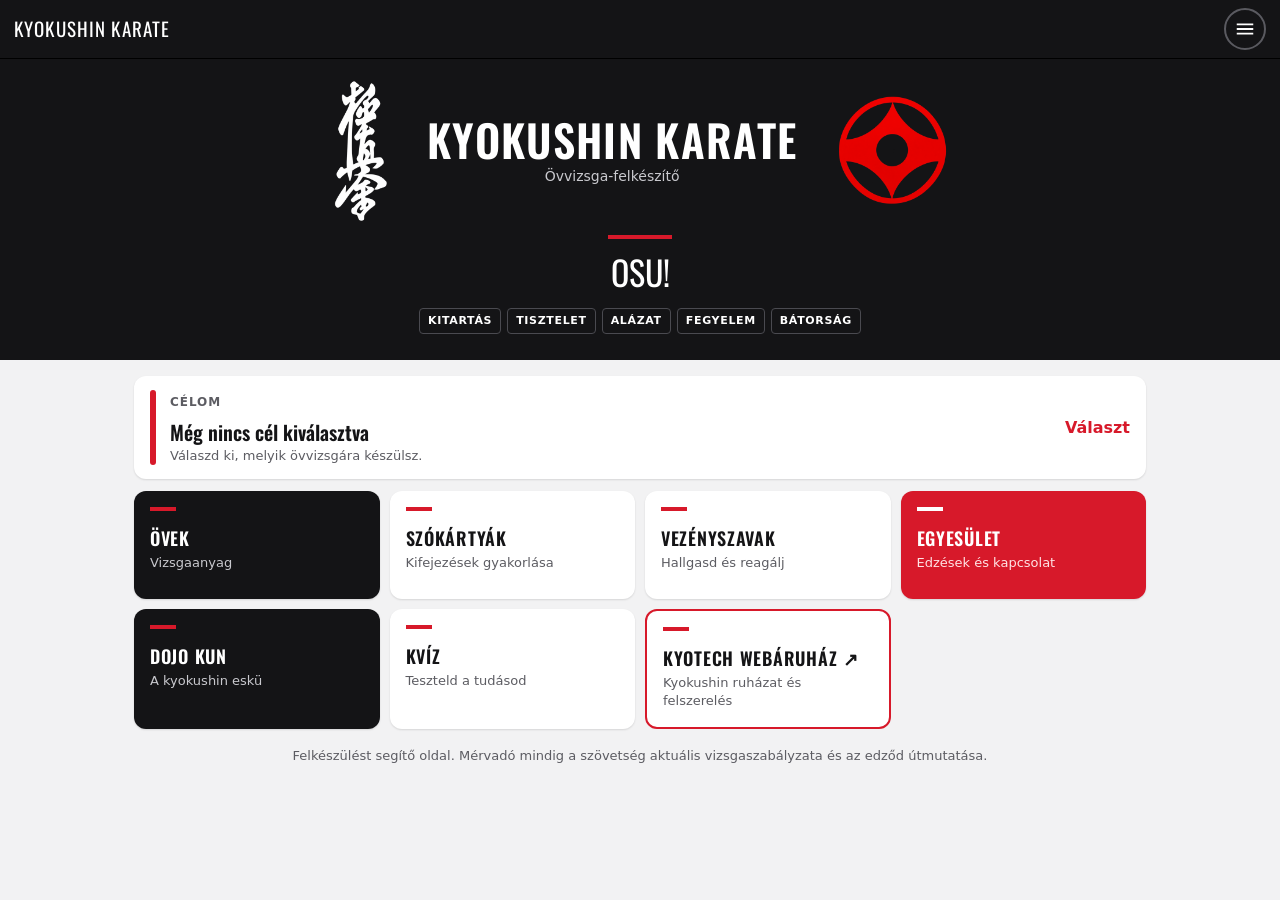
<file: index.html>
<!DOCTYPE html>
<html lang="hu">
<head>
  <meta charset="utf-8">
  <meta name="viewport" content="width=device-width, initial-scale=1, viewport-fit=cover">
  <meta name="theme-color" content="#141416">
  <meta name="description" content="Kyokushin karate övvizsga-felkészítő: vizsgaanyag övenként, technikák, katák, japán kifejezések, kvíz, edzések.">
  <title>Kyokushin Karate – Övvizsga-felkészítő</title>
  <link rel="preconnect" href="https://fonts.googleapis.com">
  <link rel="preconnect" href="https://fonts.gstatic.com" crossorigin>
  <link rel="stylesheet" href="https://fonts.googleapis.com/css2?family=Oswald:wght@500;600&display=swap">
  <link rel="stylesheet" href="css/style.css">
  <link rel="icon" href="data:image/svg+xml,%3Csvg xmlns='http://www.w3.org/2000/svg' viewBox='0 0 100 100'%3E%3Crect width='100' height='100' rx='18' fill='%23141416'/%3E%3Ccircle cx='50' cy='50' r='34' fill='%23d7192a'/%3E%3Ctext x='50' y='64' font-size='40' text-anchor='middle' fill='white' font-family='serif'%3E%E6%A5%B5%3C/text%3E%3C/svg%3E">
</head>
<body>
  <header class="felso">
    <a id="vissza-gomb" class="kor-gomb" href="#" aria-label="Vissza" hidden>←</a>
    <a class="marka" href="#">Kyokushin Karate</a>
    <button id="menu-gomb" class="kor-gomb" aria-label="Menü" aria-expanded="false" aria-controls="menu">
      <svg viewBox="0 0 24 24" aria-hidden="true"><path d="M3 6h18v2H3zm0 5h18v2H3zm0 5h18v2H3z"/></svg>
    </button>
  </header>

  <div id="menu-hatter"></div>
  <nav id="menu" aria-label="Főmenü">
    <div class="menu-cim">Menü</div>
    <div id="menu-lista"></div>
  </nav>

  <main id="tartalom"></main>
  <div id="uzenet" role="status" aria-live="polite"></div>

  <script src="js/adatok.js"></script>
  <script src="js/egyesulet.js"></script>
  <script src="js/media.js"></script>
  <script src="js/app.js"></script>
</body>
</html>
</file>
<file: css/style.css>
:root {
  --sotet: #141416;
  --sotet2: #2e2e33;
  --piros: #d7192a;
  --hatter: #f2f2f3;
  --tinta: #141416;
  --tinta2: #3d3d42;
  --szurke: #5c5c62;
  --vilagosszurke: #c9c9ce;
  --kek: #0047a0;
  --zold: #2e7d32;
  --rossz: #c62828;
  --halvany: #e8e8ec;
  --rozsa: #fbe6e8;
  --cim: "Oswald", "Arial Narrow", sans-serif;
  --szoveg: system-ui, -apple-system, "Segoe UI", Roboto, sans-serif;
  --szeles: 1040px;
}

* { box-sizing: border-box; }
html { -webkit-text-size-adjust: 100%; }
body {
  margin: 0;
  font-family: var(--szoveg);
  font-size: 16px;
  line-height: 1.45;
  color: var(--tinta);
  background: var(--hatter);
  padding-bottom: env(safe-area-inset-bottom);
}
a { color: inherit; text-decoration: none; }
button { font: inherit; color: inherit; cursor: pointer; border: 0; background: none; padding: 0; }
h1, h2, h3 { margin: 0; font-family: var(--cim); font-weight: 600; letter-spacing: .03em; }
p { margin: .4em 0; }
ul { margin: .4em 0; padding-left: 1.2em; }
li { margin: .15em 0; }
:focus-visible { outline: 3px solid var(--piros); outline-offset: 2px; }

/* ---------- Felső sáv és menü ---------- */
.felso {
  position: sticky; top: 0; z-index: 20;
  display: flex; align-items: center; gap: 10px;
  padding: calc(8px + env(safe-area-inset-top)) max(14px, env(safe-area-inset-right)) 8px max(14px, env(safe-area-inset-left));
  background: var(--sotet); color: #fff;
  border-bottom: 1px solid #000;
}
.felso .marka { flex: 1; font-family: var(--cim); font-size: 19px; letter-spacing: .06em; text-transform: uppercase; white-space: nowrap; overflow: hidden; text-overflow: ellipsis; }
.felso .marka b { color: var(--piros); }
.kor-gomb {
  width: 42px; height: 42px; border-radius: 50%; border: 2px solid #5a5a60;
  display: inline-flex; align-items: center; justify-content: center; font-size: 20px; color: #fff; flex: none;
}
.kor-gomb[hidden] { display: none; }
.kor-gomb svg { width: 22px; height: 22px; fill: #fff; }

#menu-hatter { position: fixed; inset: 0; background: rgba(0,0,0,.5); z-index: 30; opacity: 0; pointer-events: none; transition: opacity .2s; }
#menu {
  position: fixed; top: 0; right: 0; bottom: 0; width: min(320px, 86vw); z-index: 31;
  background: var(--sotet); color: #fff; transform: translateX(100%); transition: transform .25s;
  padding: calc(18px + env(safe-area-inset-top)) 0 18px; overflow-y: auto;
}
.menu-nyitva #menu { transform: none; }
.menu-nyitva #menu-hatter { opacity: 1; pointer-events: auto; }
#menu .menu-cim { padding: 0 22px 12px; font-family: var(--cim); font-size: 22px; text-transform: uppercase; letter-spacing: .05em; }
#menu .menu-cim::after { content: ""; display: block; width: 56px; height: 4px; background: var(--piros); margin-top: 10px; }
#menu-lista a { display: block; padding: 14px 22px; font-size: 17px; border-left: 4px solid transparent; }
#menu-lista a:hover { background: var(--sotet2); }
#menu-lista a.aktiv { border-left-color: var(--piros); background: var(--sotet2); font-weight: 700; }
#menu-lista a.kulso { margin-top: 10px; border-top: 1px solid #333; color: #ffd1d5; }

/* ---------- Fejlécek ---------- */
.hero, .kopf { background: var(--sotet); color: #fff; }
.hero { text-align: center; padding: 22px 16px 26px; }
.hero-sor { display: flex; align-items: center; justify-content: center; gap: clamp(10px, 4vw, 40px); max-width: 760px; margin: 0 auto; }
.hero-cim { flex: 0 1 auto; min-width: 0; }
.hero .logo { object-fit: contain; flex: none; }
.hero .logo.bal { height: clamp(84px, 22vw, 140px); width: auto; }
.hero .logo.jobb { width: clamp(64px, 17vw, 110px); height: auto; }
.hero h1 { font-size: clamp(24px, 6.4vw, 44px); text-transform: uppercase; line-height: 1.1; }
.hero-al { color: var(--vilagosszurke); font-size: 14px; margin: 2px 0 0; }
.piros-vonal { width: 64px; height: 4px; background: var(--piros); margin-top: 12px; }
.piros-vonal.kozep { margin: 14px auto 0; }
.osu { font-family: var(--cim); font-size: 34px; text-transform: uppercase; margin-top: 8px; }
.osu.sotet-szoveg { color: var(--tinta); text-align: center; margin: 18px 0 8px; }
.ertekek { display: flex; flex-wrap: wrap; justify-content: center; gap: 6px; margin-top: 12px; }
.ertekek span { border: 1px solid #4a4a50; border-radius: 4px; padding: 4px 8px; font-size: 11px; font-weight: 700; letter-spacing: .06em; text-transform: uppercase; }

.kopf { padding: 18px max(16px, calc((100% - var(--szeles)) / 2 + 16px)) 16px; }
.kopf-sor { display: flex; align-items: center; gap: 14px; }
.kopf-cim { flex: 1; min-width: 0; }
.kopf h1 { font-size: clamp(22px, 5vw, 30px); text-transform: uppercase; }
.kopf p { color: var(--vilagosszurke); font-size: 14px; margin: 4px 0 0; }
.szamlalo { font-weight: 700; color: var(--vilagosszurke); }
.fulek { display: flex; gap: 4px; overflow-x: auto; margin: 12px -4px -16px; scrollbar-width: none; }
.fulek::-webkit-scrollbar { display: none; }
.fulek a {
  font-family: var(--cim); text-transform: uppercase; letter-spacing: .04em; font-size: 16px;
  padding: 10px 12px 12px; color: #9a9aa0; border-bottom: 4px solid transparent; white-space: nowrap;
}
.fulek a.aktiv { color: #fff; border-bottom-color: var(--piros); }
.halado { display: flex; justify-content: space-between; margin-top: 14px; font-size: 13px; color: var(--vilagosszurke); }
.halado b { color: #fff; }
.savsav { height: 8px; background: var(--sotet2); border-radius: 4px; overflow: hidden; margin-top: 6px; }
.savsav span { display: block; height: 100%; background: var(--piros); border-radius: 4px; transition: width .3s; }
.savsav.vekony { height: 4px; border-radius: 0; margin: 0; background: #dcdce0; }

/* ---------- Tartalom ---------- */
.doboz { max-width: var(--szeles); margin: 0 auto; padding: 16px max(14px, env(safe-area-inset-left)) 28px; }
.doboz.keskeny { max-width: 720px; }
.doboz.kozep { text-align: center; }
.racs { display: grid; grid-template-columns: 1fr; gap: 10px; margin-bottom: 10px; }
@media (min-width: 700px) {
  .racs { grid-template-columns: repeat(2, 1fr); }
  .racs.szeles { grid-template-columns: 1fr; }
}
@media (min-width: 1000px) { .racs.szeles { grid-template-columns: repeat(2, 1fr); } }

.kartya { background: #fff; border-radius: 12px; padding: 14px 16px; box-shadow: 0 1px 2px rgba(0,0,0,.12); margin-bottom: 10px; }
.racs > .kartya { margin-bottom: 0; }
.kartya.halvany { background: var(--halvany); box-shadow: none; }
.kartya.rozsa { background: var(--rozsa); box-shadow: none; }
.kartya.sotet { background: var(--sotet); color: #fff; }
.kartya.sotet p { color: var(--vilagosszurke); }
.kartya.pirosk { background: var(--piros); color: #fff; }
.kartya.pirosk h2 { font-size: 22px; text-transform: uppercase; }
.kartya.kozep { text-align: center; }
.kartya h2 { font-size: 22px; }
.kartya h3 { font-size: 19px; }
.kartya-fej { display: flex; align-items: center; gap: 10px; justify-content: space-between; }
.abschnitt { font-size: 12px; font-weight: 700; letter-spacing: .08em; text-transform: uppercase; color: var(--szurke); margin: 4px 0 6px; }
.abschnitt.piros { color: var(--piros); }
.doboz > .abschnitt { margin-top: 12px; }
.kata-cim { font-family: var(--cim); font-size: 21px; margin: 4px 0 0; }
.kiemelt { font-weight: 700; }
.kiemelt.nagy { font-size: 19px; margin: 10px 0 14px; }
.megjegyzes { font-size: 13px; color: var(--szurke); }
.szurke { color: var(--szurke); font-size: 14px; }
.labjegy { text-align: center; color: var(--szurke); font-size: 13px; margin-top: 18px; }
.labjegy.kicsi { font-size: 12px; margin-top: 6px; }
.link { display: inline-block; color: var(--piros); font-weight: 700; padding: 10px 0 4px; }
.link-gomb { color: var(--piros); font-weight: 700; padding: 10px 12px; }
.kiejt { color: var(--kek); font-weight: 700; font-size: 13px; }
.kiejt.nagy { font-size: 16px; }

/* Cél kártya és csempék */
.cel-kartya { display: flex; align-items: center; gap: 14px; background: #fff; border-radius: 12px; padding: 14px 16px; box-shadow: 0 1px 2px rgba(0,0,0,.12); margin-bottom: 12px; }
.cel-csik { width: 6px; align-self: stretch; min-height: 56px; border-radius: 3px; flex: none; }
.cel-szoveg { flex: 1; min-width: 0; display: flex; flex-direction: column; }
.cel-szoveg strong { font-family: var(--cim); font-size: 20px; font-weight: 600; }
.cel-szoveg small { color: var(--szurke); font-size: 13px; }
.cel-gomb { color: var(--piros); font-weight: 700; }

.csempek { display: grid; grid-template-columns: repeat(2, 1fr); gap: 10px; }
@media (min-width: 700px) { .csempek { grid-template-columns: repeat(3, 1fr); } }
@media (min-width: 1000px) { .csempek { grid-template-columns: repeat(4, 1fr); } }
.csempe { display: flex; flex-direction: column; min-height: 108px; padding: 16px; border-radius: 12px; background: #fff; box-shadow: 0 1px 2px rgba(0,0,0,.12); transition: transform .1s; }
.csempe:active { transform: scale(.98); }
.csempe .jel { width: 26px; height: 4px; background: var(--piros); }
.csempe strong { font-family: var(--cim); font-weight: 600; text-transform: uppercase; letter-spacing: .04em; font-size: 18px; margin-top: 14px; }
.csempe small { color: var(--szurke); font-size: 13px; margin-top: 2px; }
.csempe.sotet { background: var(--sotet); color: #fff; }
.csempe.sotet small { color: var(--vilagosszurke); }
.csempe.piros { background: var(--piros); color: #fff; }
.csempe.piros .jel { background: #fff; }
.csempe.piros small { color: #ffe3e5; }
.csempe.kulso { background: #fff; border: 2px solid var(--piros); box-shadow: none; }

/* Övek */
.ovminta { position: relative; display: inline-flex; align-items: center; width: 50px; height: 18px; border-radius: 3px; border: 1px solid rgba(0,0,0,.25); flex: none; overflow: hidden; }
.ovminta span { display: block; width: 100%; height: 33%; }
.ovminta.nagy { width: 64px; height: 22px; border-color: rgba(255,255,255,.5); }
.kopf .ovminta { border-color: rgba(255,255,255,.5); }
.ov-sor { display: flex; align-items: center; gap: 12px; padding: 10px 12px; min-height: 58px; border-radius: 10px; background: #fff; box-shadow: 0 1px 2px rgba(0,0,0,.12); }
.ov-sor.aktiv { background: var(--sotet); color: #fff; }
.ov-sor.aktiv small { color: var(--vilagosszurke); }
.ov-szoveg { flex: 1; min-width: 0; display: flex; flex-direction: column; }
.ov-szoveg strong { font-family: var(--cim); font-weight: 600; font-size: 18px; }
.ov-szoveg small { color: var(--szurke); font-size: 13px; }
.cimke { background: var(--piros); color: #fff; font-size: 12px; font-weight: 700; padding: 3px 8px; border-radius: 4px; }
.nyil { font-size: 24px; font-weight: 700; color: var(--szurke); padding-left: 6px; }
.ov-sor.aktiv .nyil { color: #fff; }

.cel-kapcsolo { width: 100%; display: flex; align-items: center; text-align: left; gap: 10px; padding: 12px 16px; min-height: 58px; margin-bottom: 12px; border-radius: 12px; background: #fff; border: 2px solid var(--piros); }
.cel-kapcsolo span { flex: 1; display: flex; flex-direction: column; }
.cel-kapcsolo small { color: var(--szurke); }
.cel-kapcsolo b { font-size: 24px; color: var(--piros); }
.cel-kapcsolo.aktiv { background: var(--sotet); border-color: var(--sotet); color: #fff; }
.cel-kapcsolo.aktiv small { color: var(--vilagosszurke); }
.cel-kapcsolo.aktiv b { color: #fff; }

/* Bejegyzések (technika / szó) */
.bejegyzes { display: flex; align-items: center; gap: 10px; background: #fff; border-radius: 12px; box-shadow: 0 1px 2px rgba(0,0,0,.12); padding: 10px 12px 10px 14px; }
.bej-link { flex: 1; min-width: 0; display: flex; align-items: center; }
.bej-szoveg { flex: 1; min-width: 0; }
.bej-jp { font-weight: 700; font-size: 18px; }
.bej-hu { color: var(--tinta2); font-size: 14px; }
.bej-extra { color: var(--szurke); font-size: 12px; }
.ismetles { margin-top: 12px; }
.ismetles > summary { color: var(--piros); font-weight: 700; padding: 12px 0; cursor: pointer; list-style: none; }
.ismetles > summary::before { content: "▸  "; }
.ismetles[open] > summary::before { content: "▾  "; }
.ismetles > summary::-webkit-details-marker { display: none; }

.hanggomb { width: 44px; height: 44px; border-radius: 50%; background: var(--sotet); display: inline-flex; align-items: center; justify-content: center; flex: none; }
.hanggomb svg { width: 22px; height: 22px; fill: #fff; }
.hanggomb.nagy { width: 60px; height: 60px; }
.hanggomb.nagy svg { width: 30px; height: 30px; }
.hanggomb.kicsi { width: 38px; height: 38px; }
.hanggomb.kicsi svg { width: 19px; height: 19px; }

/* Technika, kata */
.tech-fej, .kata-fej { display: flex; align-items: center; gap: 12px; justify-content: space-between; }
.tech-nev { font-size: clamp(26px, 7vw, 34px); font-weight: 600; }
.kata h2 { font-size: 24px; }
.kanji { color: var(--piros); font-weight: 700; margin-top: 2px; }
.media { margin: 12px 0; display: grid; gap: 10px; }
.media-kep { width: 100%; border-radius: 12px; background: #fff; display: block; }
.media-video { width: 100%; border-radius: 12px; background: #000; display: block; max-height: 70vh; }
.helyorzo { border: 2px dashed var(--vilagosszurke); border-radius: 10px; background: #f7f7f8; min-height: 130px; display: flex; flex-direction: column; align-items: center; justify-content: center; text-align: center; color: var(--szurke); padding: 12px; gap: 4px; }
.helyorzo span { font-size: 12px; }

/* Ellenőrzőlista */
.pipa { width: 100%; display: flex; align-items: center; gap: 14px; text-align: left; background: #fff; border-radius: 12px; box-shadow: 0 1px 2px rgba(0,0,0,.12); padding: 12px 14px; min-height: 58px; }
.pipa > span:last-child { flex: 1; display: flex; flex-direction: column; }
.pipa small { color: var(--szurke); font-size: 13px; }
.doboz-pipa { width: 28px; height: 28px; border-radius: 6px; border: 2px solid #b8b8be; display: inline-flex; align-items: center; justify-content: center; color: #fff; font-weight: 700; flex: none; }
.pipa.be .doboz-pipa { background: var(--zold); border-color: var(--zold); }

/* Egyesület */
.klub-fej h2 { font-size: 22px; }
.varos { font-size: 24px; text-transform: uppercase; margin-top: 2px; }
.napok { display: grid; grid-template-columns: repeat(auto-fill, minmax(92px, 1fr)); gap: 8px; margin-top: 10px; }
.nap { background: var(--sotet); color: #fff; border-radius: 8px; padding: 10px 4px; text-align: center; display: flex; flex-direction: column; }
.nap b { font-family: var(--cim); font-size: 20px; }
.nap small { color: var(--vilagosszurke); font-size: 11px; }
.nap span { font-weight: 700; font-size: 13px; }
.kapcsolat a { display: flex; justify-content: space-between; gap: 12px; padding: 13px 0; border-bottom: 1px solid #e6e6e9; }
.kapcsolat a:last-child { border-bottom: 0; }
.kapcsolat b { text-align: right; }

/* Dojo Kun */
.kun { display: flex; align-items: center; gap: 14px; background: #fff; border-radius: 12px; box-shadow: 0 1px 2px rgba(0,0,0,.12); padding: 14px; margin-bottom: 8px; }
.kun b { width: 40px; height: 40px; border-radius: 50%; background: var(--piros); color: #fff; font-family: var(--cim); font-size: 20px; display: inline-flex; align-items: center; justify-content: center; flex: none; }
.kun p { margin: 0; }

/* Gombok */
.fogomb { display: flex; align-items: center; justify-content: center; width: 100%; min-height: 56px; margin-top: 14px; border-radius: 12px; background: var(--piros); color: #fff; font-family: var(--cim); font-size: 18px; text-transform: uppercase; letter-spacing: .06em; }
.fogomb.sotet { background: var(--sotet); }
.keret-gomb, .zold-gomb { display: flex; flex-direction: column; align-items: center; justify-content: center; min-height: 64px; border-radius: 12px; font-weight: 700; font-size: 16px; }
.keret-gomb { border: 2px solid var(--sotet); background: #fff; }
.keret-gomb.piros { border-color: var(--piros); color: var(--piros); margin-top: 14px; min-height: 52px; }
.zold-gomb { background: var(--zold); color: #fff; }
.keret-gomb small, .zold-gomb small { font-weight: 400; font-size: 13px; }
.ket-gomb { display: grid; grid-template-columns: 1fr 1fr; gap: 10px; margin-top: 14px; }

/* Szókártyák */
.szokartya { background: #fff; border-radius: 16px; box-shadow: 0 2px 6px rgba(0,0,0,.15); min-height: 320px; padding: 22px; display: flex; flex-direction: column; align-items: center; justify-content: center; text-align: center; gap: 8px; cursor: pointer; user-select: none; }
.szokartya small { color: var(--szurke); margin-top: 10px; }
.sk-jp { font-family: var(--cim); font-size: clamp(28px, 8vw, 40px); font-weight: 600; }
.sk-hu { font-family: var(--cim); font-size: clamp(24px, 7vw, 34px); font-weight: 600; }
.szokartya.hatul { background: var(--sotet); color: #fff; }
.szokartya.hatul p { color: var(--vilagosszurke); }
.szokartya.hatul .abschnitt { color: var(--vilagosszurke); }

/* Vezényszavak */
.sotet-oldal { background: var(--sotet); color: #fff; min-height: calc(100vh - 60px); }
.sotet-oldal .kopf { border-bottom: 1px solid #222; }
.nagy-hang { width: 140px; height: 140px; border-radius: 50%; background: var(--piros); display: inline-flex; align-items: center; justify-content: center; margin-top: 8px; }
.nagy-hang svg { width: 64px; height: 64px; fill: #fff; }
.kmd-szo { font-family: var(--cim); font-size: 32px; margin-top: 14px; }
.kmd-kiejt { color: var(--vilagosszurke); font-weight: 700; }
.rejtett { visibility: hidden; }
.kmd-allas { color: var(--vilagosszurke); font-size: 14px; margin-top: 10px; }

/* Válaszgombok */
.valaszok { display: grid; grid-template-columns: 1fr; gap: 10px; margin-top: 16px; text-align: center; }
@media (min-width: 700px) { .valaszok { grid-template-columns: 1fr 1fr; } }
.valasz { min-height: 62px; border-radius: 12px; background: var(--sotet2); color: #fff; font-size: 17px; padding: 10px 12px; display: flex; flex-direction: column; align-items: center; justify-content: center; font-weight: 700; }
.valaszok.vilagos .valasz { background: var(--sotet); }
.valasz small { font-weight: 400; font-size: 13px; opacity: .85; }
.valasz.jo { background: var(--zold) !important; }
.valasz.rossz { background: var(--rossz) !important; }

/* Kvíz */
.kerdes { text-align: center; display: flex; flex-direction: column; align-items: center; gap: 6px; padding: 18px; }
.kat-cimke { background: var(--piros); color: #fff; font-size: 12px; font-weight: 700; letter-spacing: .05em; text-transform: uppercase; padding: 3px 10px; border-radius: 4px; }
.feladat { color: var(--szurke); }
.kerdes h2 { font-size: 28px; }
.kerdes h2.hosszu { font-size: 21px; }

/* Üzenet */
#uzenet { position: fixed; left: 50%; bottom: calc(18px + env(safe-area-inset-bottom)); transform: translate(-50%, 40px); max-width: min(520px, 92vw); background: #222; color: #fff; padding: 12px 16px; border-radius: 10px; font-size: 14px; opacity: 0; pointer-events: none; transition: all .25s; z-index: 40; }
#uzenet.lathato { opacity: 1; transform: translate(-50%, 0); }

@media (prefers-reduced-motion: reduce) { * { transition: none !important; } }
</file>
